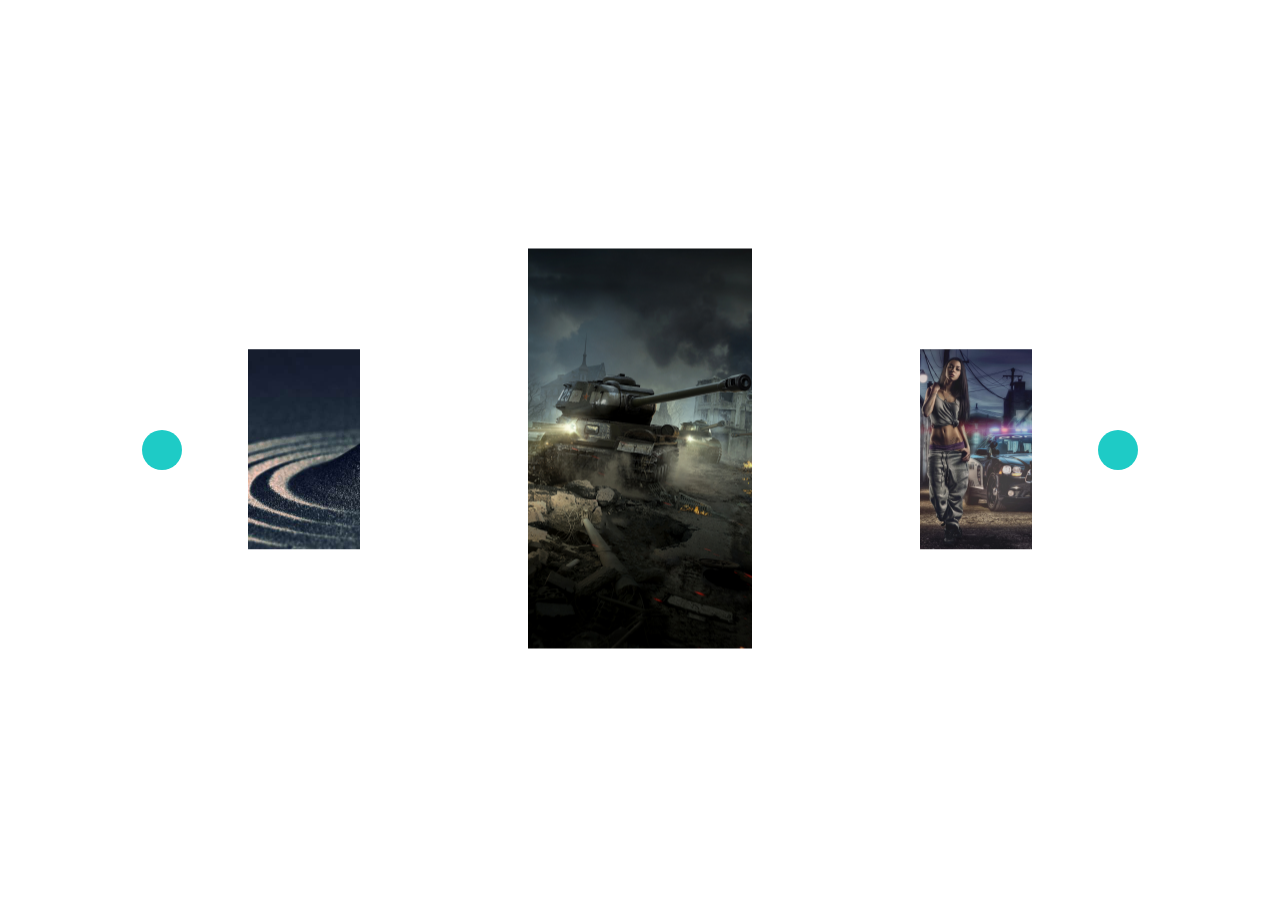
<file: index.html>
<!doctype html>
<html lang="en">
<head>
    <meta charset="UTF-8">
    <meta name="viewport"
          content="width=device-width, user-scalable=no, initial-scale=1.0, maximum-scale=1.0, minimum-scale=1.0">
    <meta http-equiv="X-UA-Compatible" content="ie=edge">
    <link rel="stylesheet" href="css/style.min.css">
    <title>Document</title>
</head>
<body>
<div class="slider__block">
    <div class="slider">
        <div class="dot dot__left"></div>
        <div class="slider-item">
            <div class="slider--item__img">
                <img src="img/6267100.png" alt="">
            </div>
        </div>
        <div class="slider-item">
            <div class="slider--item__img">
                <img src="img/6731399.png" alt="">
            </div>
        </div>
        <div class="slider-item">
            <div class="slider--item__img">
                <img src="img/7607877.png" alt="">
            </div>
        </div>
        <div class="slider-item">
            <div class="slider--item__img">
                <img src="img/7607877.png" alt="">
            </div>
        </div>
        <div class="slider-item">
            <div class="slider--item__img">
                <img src="img/7607877.png" alt="">
            </div>
        </div>
        <div class="dot dot__right"></div>
    </div>
</div>
</body>
<script src="js/site.min.js"></script>
</html>
</file>
<file: css/style.min.css>
a,abbr,acronym,address,applet,article,aside,audio,b,big,blockquote,body,canvas,caption,center,cite,code,dd,del,details,dfn,div,dl,dt,em,embed,fieldset,figcaption,figure,footer,form,h1,h2,h3,h4,h5,h6,header,hgroup,html,i,iframe,img,ins,kbd,label,legend,li,mark,menu,nav,object,ol,output,p,pre,q,ruby,s,samp,section,small,span,strike,strong,sub,summary,sup,table,tbody,td,tfoot,th,thead,time,tr,tt,u,ul,var,video{margin:0;padding:0;border:0;font-size:100%;font:inherit;vertical-align:baseline}article,aside,details,figcaption,figure,footer,header,hgroup,menu,nav,section{display:block}body{line-height:1}ol,ul{list-style:none}blockquote,q{quotes:none}blockquote:after,blockquote:before,q:after,q:before{content:'';content:none}table{border-collapse:collapse;border-spacing:0}.slider__block{display:block}.slider__block .slider{display:block;height:100vh;width:70vw;position:relative!important;margin:0 auto;-webkit-transition:all .5s ease;-o-transition:all .5s ease;transition:all .5s ease}.slider__block .slider .dot{cursor:pointer;width:40px;height:40px;background-color:#1ecbc6;border-radius:50%;-webkit-transition:all .5s ease;-o-transition:all .5s ease;transition:all .5s ease;-webkit-transform:translateY(-50%);-ms-transform:translateY(-50%);transform:translateY(-50%);content:""}.slider__block .slider .dot__left{position:absolute;top:50%;left:-50px}.slider__block .slider .dot__right{position:absolute;top:50%;right:-50px}.slider__block .slider .slider-item{display:block;-webkit-box-orient:horizontal;-webkit-box-direction:normal;-ms-flex-direction:row;flex-direction:row;-webkit-transition:all 1s ease-out;-o-transition:all 1s ease-out;transition:all 1s ease-out;position:absolute!important;top:50%;left:50%;opacity:0;-webkit-transform:scale(.5) translate(-100%,-100%);-ms-transform:scale(.5) translate(-100%,-100%);transform:scale(.5) translate(-100%,-100%);z-index:50}.slider__block .slider .side{-webkit-transform:scale(.5);-ms-transform:scale(.5);transform:scale(.5)}.slide__center{-webkit-transform:scale(1) translate(-50%,-50%)!important;-ms-transform:scale(1) translate(-50%,-50%)!important;transform:scale(1) translate(-50%,-50%)!important;top:50%!important;left:50%!important;z-index:100!important}.slide__visible{opacity:1!important}.slide__left-side{-webkit-transform:scale(.5) translateY(-100%)!important;-ms-transform:scale(.5) translateY(-100%)!important;transform:scale(.5) translateY(-100%)!important;top:50%!important;left:0!important}.slide__right-side{-webkit-transform:scale(.5) translate(-200%,-100%)!important;-ms-transform:scale(.5) translate(-200%,-100%)!important;transform:scale(.5) translate(-200%,-100%)!important;top:50%!important;left:100%!important}
</file>
